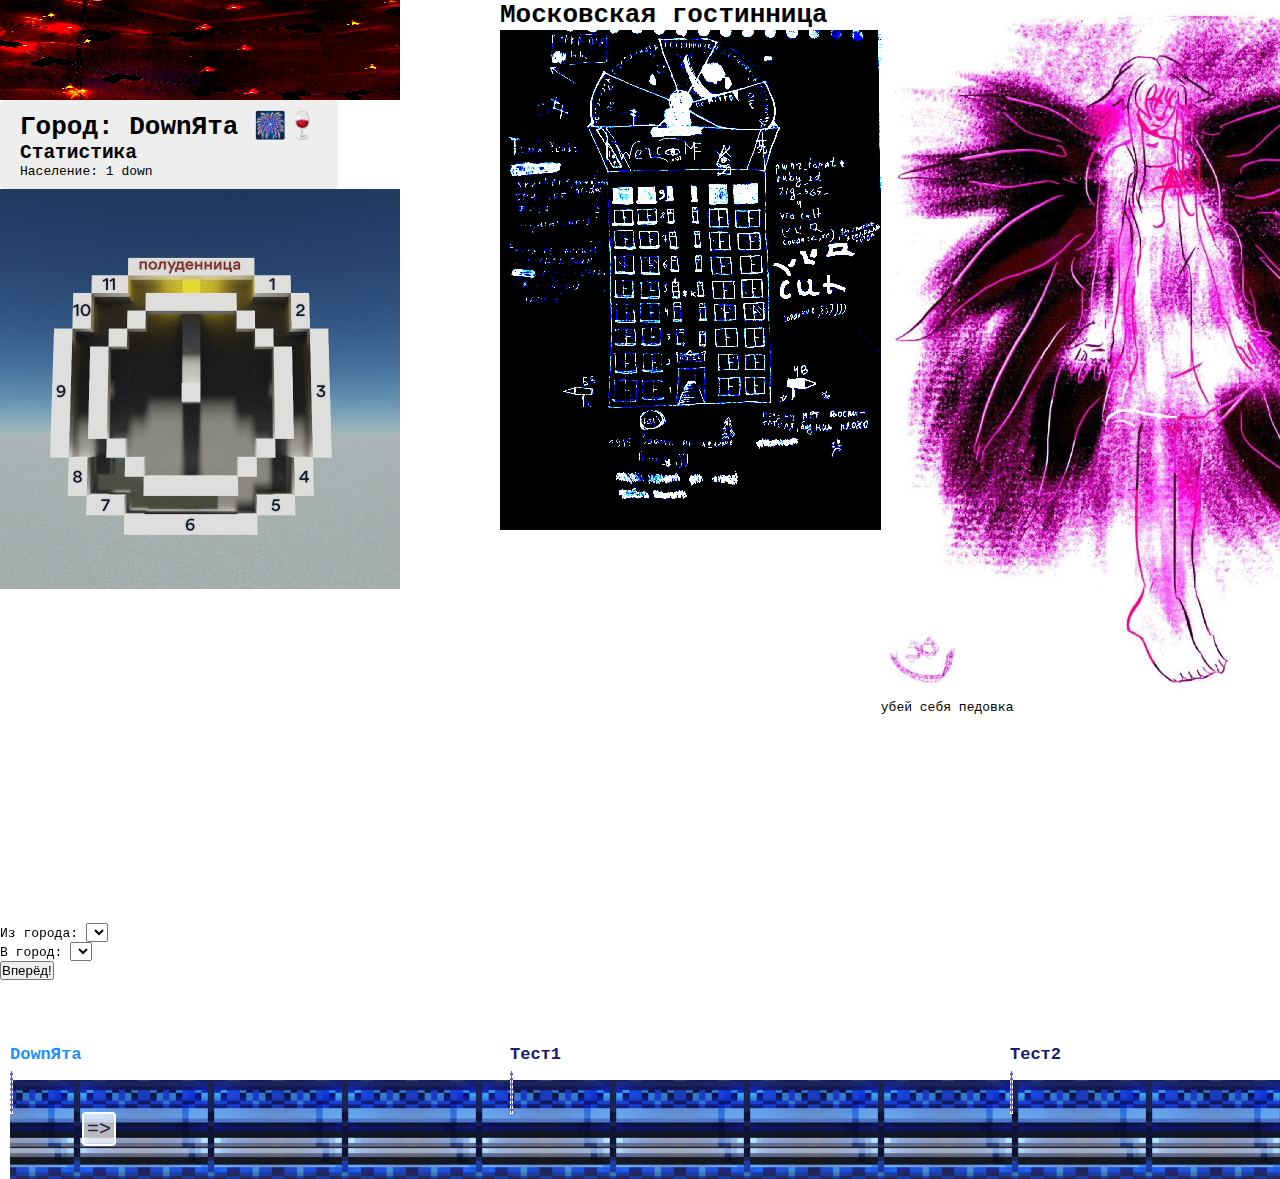
<file: index.html>
<!DOCTYPE html>
<html lang="ru">
   <head>
      <meta charset="UTF-8" />
      <meta name="viewport" content="width=device-width, initial-scale=1.0" />
      <title>Булька карабулька</title>
      <link rel="stylesheet" href="reset.css" />
      <link rel="stylesheet" href="style.css" />
   </head>
   <body>
      <div class="downyata">
         <div class="col">
            <div class="wrap">
               <img class="a" src="./images/bg.jpg" width="400" height="100" />
               <div class="stat">
                  <h1>Город: DownЯта 🎆🍷</h1>
                  <h2>Статистика</h2>
                  <ul>
                     <li>Население: 1 down</li>
                  </ul>
               </div>
               <img src="./images/clock.jpg" width="400" />
            </div>

            <div class="gosti">
               <h1>Московская гостинница</h1>
               <img src="./images/mpa.jpg" class="gostinnia" height="500" />
            </div>

            <div>
               <img src="./images/Сая.jpg" height="700" class="сая" />
               <p>убей себя педовка</p>
            </div>

            <div>
               <button class="downBtn">НА 1 этаж</button><br />
               <canvas class="elevator" width="80" height="920"></canvas>
            </div>

            <div>
               <img src="./images/blb yf[eq (1).jpg" alt="" width="300" />
               <img src="./images/иди нахуй.jpg" alt="" width="300" />
            </div>
         </div>

         <div class="magistral__paper">
            <div>
               <label for="fromSity">Из города:</label>
               <select name="fromSity" id="fromSity"></select>
            </div>
            <div>
               <label for="toSity">В город:</label>
               <select name="toSity" id="toSity"></select>
            </div>
            <button class="bvBtn">Вперёд!</button>
         </div>

         <div class="line line--blue">
            <div class="line__train">=></div>
            <div class="line__timer">
               <span class="line__timer-label">Go</span>
               <span class="line__timer-content"></span>
            </div>
         </div>
      </div>

      <script src="./script.js" type="module"></script>
   </body>
</html>
</file>
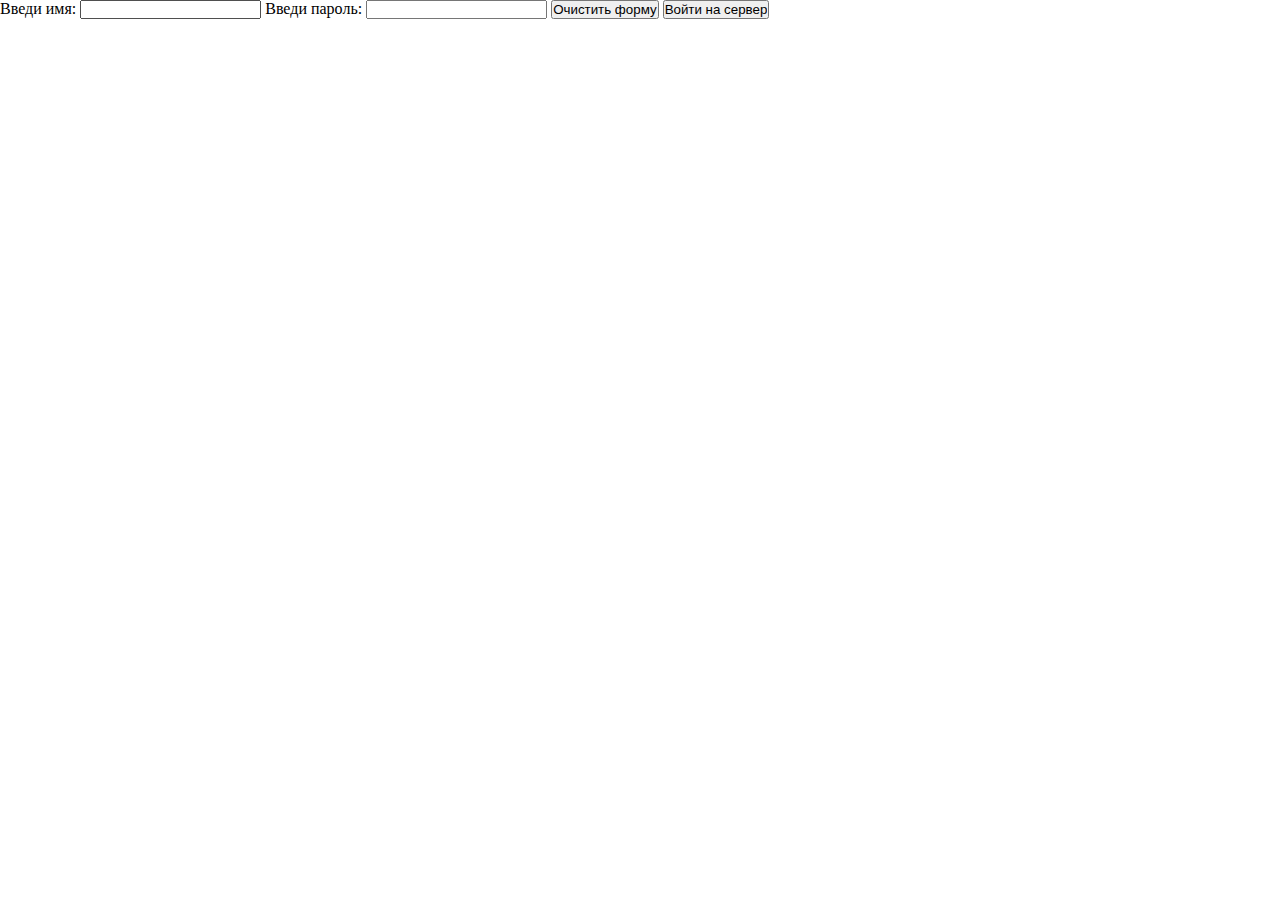
<file: client/dist/index.html>
<!doctype html><html lang="ru"><head><meta charset="UTF-8"/><meta name="viewport" content="width=device-width,initial-scale=1"/><title>Булька карабулька</title><script defer="defer" src="js/index.js"></script><link href="css/index.css" rel="stylesheet"></head><body><div><form id="app__login"><label><span>Введи имя:</span> <input class="app__login-name"></label> <label><span>Введи пароль:</span> <input class="app__login-password"></label> <input type="reset" value="Очистить форму"> <input type="submit" value="Войти на сервер"></form></div><div id="app"><div class="downyata"><div class="magistral__paper"><div><label for="fromSity">Из города:</label> <select name="fromSity" id="fromSity"></select></div><div><label for="toSity">В город:</label> <select name="toSity" id="toSity"></select></div><button class="bvBtn">Вперёд!</button></div><div class="line line--blue"><div class="line__train">=></div><div class="line__timer"><span class="line__timer-label">Go</span> <span class="line__timer-content"></span></div></div></div></div></body></html>
</file>
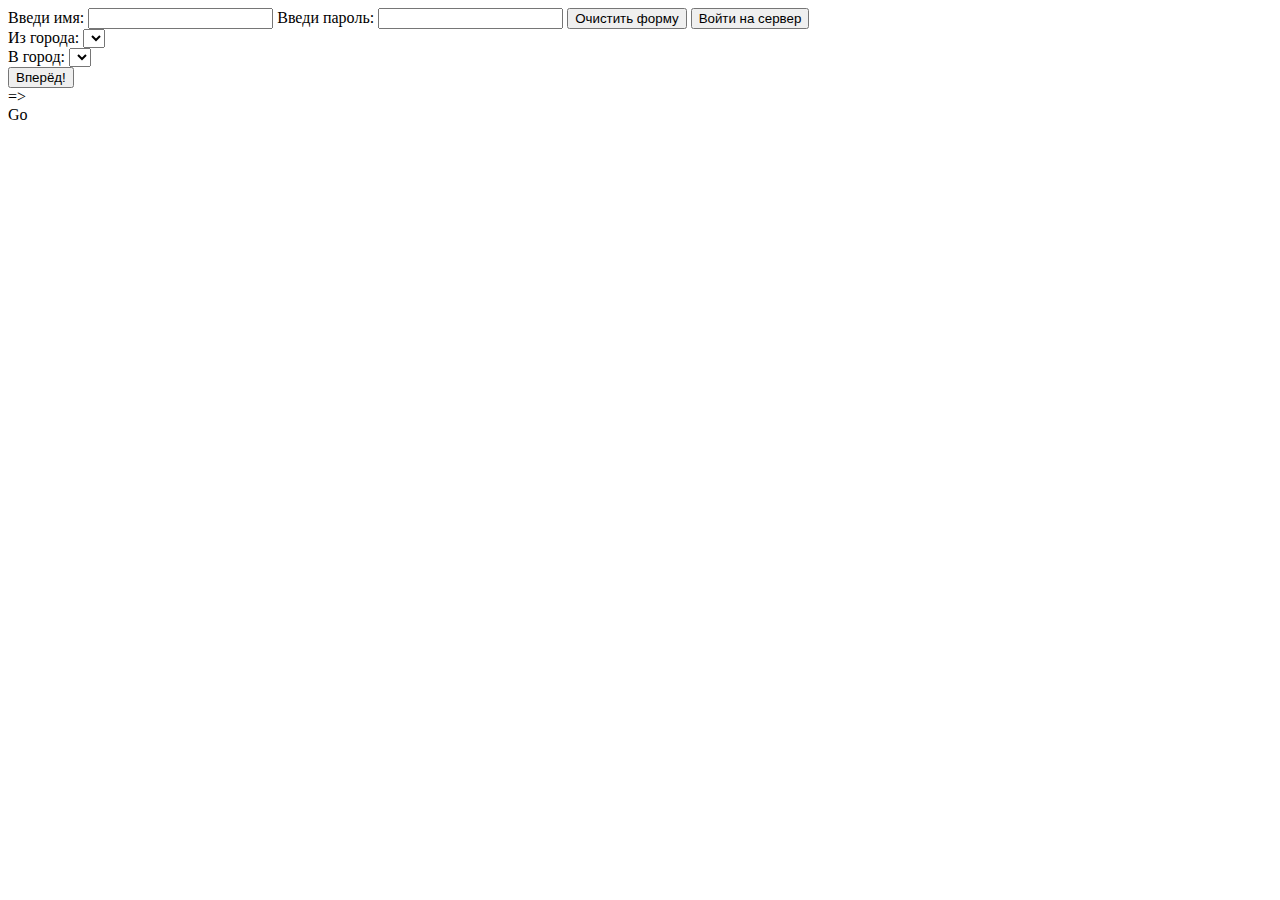
<file: client/src/index.html>
<!DOCTYPE html>
<html lang="ru">
   <head>
      <meta charset="UTF-8" />
      <meta name="viewport" content="width=device-width, initial-scale=1.0" />
      <title>Булька карабулька</title>
   </head>
   <body>
		<div>
			<form id="app__login">
				<label>
					<span>Введи имя:</span>
					<input type="text" class="app__login-name">
				</label>
				<label>
					<span>Введи пароль:</span>
					<input type="text" class="app__login-password">
				</label>
				<input type="reset" value="Очистить форму">
				<input type="submit" value="Войти на сервер">
			</form>
		</div>
		<div id="app">
			<div class="downyata">
         <!-- <div class="col">
            <div class="wrap">
               <img class="a" src="./images/bg.jpg" width="400" height="100" />
               <div class="stat">
                  <h1>Город: DownЯта 🎆🍷</h1>
                  <h2>Статистика</h2>
                  <ul>
                     <li>Население: 1 down</li>
                  </ul>
               </div>
               <img src="./images/clock.jpg" width="400" />
            </div>

            <div class="gosti">
               <h1>Московская гостинница</h1>
               <img src="./images/mpa.jpg" class="gostinnia" height="500" />
            </div>

            <div>
               <img src="./images/Сая.jpg" height="700" class="сая" />
               <p>убей себя педовка</p>
            </div>

            <div>
               <button class="downBtn">НА 1 этаж</button><br />
               <canvas class="elevator" width="80" height="920"></canvas>
            </div>

            <div>
               <img src="./images/blb yf[eq (1).jpg" alt="" width="300" />
               <img src="./images/иди нахуй.jpg" alt="" width="300" />
            </div>
         </div> -->

         <div class="magistral__paper">
            <div>
               <label for="fromSity">Из города:</label>
               <select name="fromSity" id="fromSity"></select>
            </div>
            <div>
               <label for="toSity">В город:</label>
               <select name="toSity" id="toSity"></select>
            </div>
            <button class="bvBtn">Вперёд!</button>
         </div>

         <div class="line line--blue">
            <div class="line__train">=></div>
            <div class="line__timer">
               <span class="line__timer-label">Go</span>
               <span class="line__timer-content"></span>
            </div>
         </div>
      </div>
	</div>
</div>
   </body>
</html>
</file>
<file: style.css>
.downyata {
   font-family: monospace;
}

.col {
   display: flex;
}

.a {
   filter: contrast(300%);
}

.stat {
   padding: 10px 20px;
   border-radius: 5px;
   background-color: #eee;
   width: fit-content;
}

.gostinnia {
   filter: contrast(3000%) invert(100%);
}

.gosti {
   margin-left: 100px;
}

.nameV {
   font-weight: 900;
}

.line {
   display: flex;
   margin-top: 100px;
   margin-left: 10px;
   position: relative;
   width: fit-content;
}

.line__road {
   width: 134px;
   height: 100px;
}

.line__train {
   position: absolute;
   top: 32px;
   left: 0;
   width: 34px;
   height: 34px;
   background-color: rgba(255, 255, 255, 0.7);
   border-radius: 4px;
   font-size: 20px;
   color: #222;
   display: flex;
   justify-content: center;
   align-items: center;
   border: 2px solid white;
   z-index: 10;
}

.line__train.reverse {
   transform: rotateY(180deg);
}

.line__sity {
   position: absolute;
   top: -35px;
   font-weight: 700;
   color: midnightblue;
   font-size: 17px;
}

.line__sity::before {
   content: "";
   position: absolute;
   top: 25px;
   height: 44px;
   width: 3px;
   background-color: slateblue;
   border: 1px dashed white;
}

.line__timer {
   display: none;
   position: absolute;
   top: -55px;
   left: 0;
   color: #333;
}

.line__timer-label {
   font-weight: 700;
   color: white;
   padding: 0 2px;
   background-color: slateblue;
   border-radius: 4px;
}

.line__timer-content {
   margin-left: 2px;
}

.elevator {
   height: 900px;
   padding: 10px;
   background-color: black;
   width: fit-content;
}

.cabine {
   width: 60px;
   height: 80px;
   background-color: red;
   border-radius: 4px;
}
</file>
<file: client/dist/css/index.css>
*,:after,:before{box-sizing:border-box;margin:0;padding:0}ol,ul{list-style-type:none}img,picture,svg,video{display:block}.downyata{font-family:monospace}.col{display:flex}.a{filter:contrast(300%)}.stat{background-color:#eee;border-radius:5px;padding:10px 20px;width:fit-content}.gostinnia{filter:contrast(3000%) invert(100%)}.gosti{margin-left:100px}.nameV{font-weight:900}.line{display:flex;margin-left:10px;margin-top:100px;position:relative;width:fit-content}.line__road{height:100px;width:134px}.line__train{align-items:center;background-color:hsla(0,0%,100%,.7);border:2px solid #fff;border-radius:4px;color:#222;display:flex;font-size:20px;height:34px;justify-content:center;left:0;position:absolute;top:32px;width:34px;z-index:10}.line__train.reverse{transform:rotateY(180deg)}.line__sity{color:#191970;font-size:17px;font-weight:700;position:absolute;top:-35px}.line__sity:before{background-color:#6a5acd;border:1px dashed #fff;content:"";height:44px;position:absolute;top:25px;width:3px}.line__timer{color:#333;display:none;left:0;position:absolute;top:-55px}.line__timer-label{background-color:#6a5acd;border-radius:4px;color:#fff;font-weight:700;padding:0 2px}.line__timer-content{margin-left:2px}.elevator{background-color:#000;height:900px;padding:10px;width:fit-content}.cabine{background-color:red;border-radius:4px;height:80px;width:60px}
</file>
